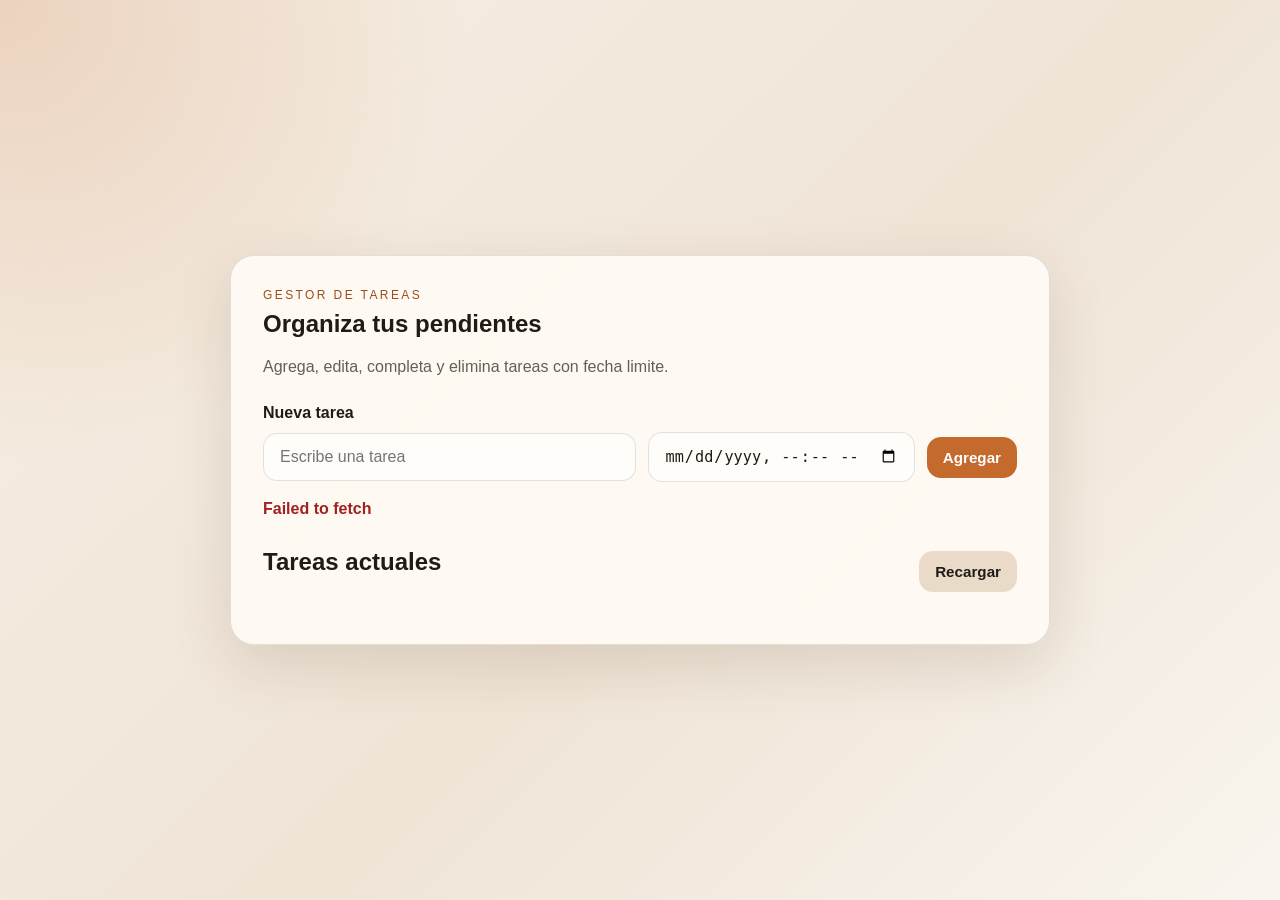
<file: frontend/index.html>
<!DOCTYPE html>
<html lang="es">
  <head>
    <meta charset="UTF-8" />
    <meta name="viewport" content="width=device-width, initial-scale=1.0" />
    <title>Gestor de tareas</title>
    <link rel="stylesheet" href="./styles.css" />
  </head>
  <body>
    <main class="app">
      <section class="panel">
        <p class="eyebrow">Gestor de tareas</p>
        <h1>Organiza tus pendientes</h1>
        <p class="intro">
          Agrega, edita, completa y elimina tareas con fecha limite.
        </p>

        <form id="task-form" class="task-form">
          <label for="task-input">Nueva tarea</label>
          <div class="task-row">
            <input
              id="task-input"
              name="task"
              type="text"
              placeholder="Escribe una tarea"
              required
            />
            <input
              id="deadline-input"
              name="deadline"
              type="datetime-local"
            />
            <button type="submit">Agregar</button>
          </div>
        </form>

        <div id="status" class="status" aria-live="polite"></div>

        <section class="tasks-section">
          <div class="tasks-header">
            <h2>Tareas actuales</h2>
            <button id="reload-button" class="secondary" type="button">
              Recargar
            </button>
          </div>
          <ul id="task-list" class="task-list"></ul>
        </section>
      </section>
    </main>

    <script src="./script.js"></script>
  </body>
</html>
</file>
<file: frontend/styles.css>
:root {
  --bg: #f4efe6;
  --panel: rgba(255, 251, 245, 0.92);
  --text: #1f1b16;
  --muted: #665e54;
  --accent: #c46a2d;
  --accent-dark: #9c4d18;
  --border: rgba(31, 27, 22, 0.12);
  --shadow: 0 20px 60px rgba(76, 47, 24, 0.14);
  --success: #2d7a47;
  --danger: #9f2222;
}

* {
  box-sizing: border-box;
}

body {
  margin: 0;
  min-height: 100vh;
  font-family: "Segoe UI", Tahoma, Geneva, Verdana, sans-serif;
  color: var(--text);
  background:
    radial-gradient(circle at top left, rgba(196, 106, 45, 0.22), transparent 30%),
    linear-gradient(135deg, #f7f0e7, #efe4d6 55%, #f9f5ee);
}

.app {
  min-height: 100vh;
  display: grid;
  place-items: center;
  padding: 24px;
}

.panel {
  width: min(100%, 820px);
  padding: 32px;
  border: 1px solid var(--border);
  border-radius: 24px;
  background: var(--panel);
  box-shadow: var(--shadow);
  backdrop-filter: blur(10px);
}

.eyebrow {
  margin: 0 0 8px;
  text-transform: uppercase;
  letter-spacing: 0.2em;
  font-size: 0.75rem;
  color: var(--accent-dark);
}

h1,
h2,
p {
  margin-top: 0;
}

.intro {
  color: var(--muted);
  margin: 12px 0 28px;
}

.task-form label {
  display: block;
  margin-bottom: 10px;
  font-weight: 600;
}

.task-row,
.tasks-header,
.task-main,
.task-actions,
.task-edit {
  display: flex;
  gap: 12px;
  align-items: center;
}

.task-row {
  flex-wrap: wrap;
}

input[type="text"] {
  flex: 1 1 280px;
  border: 1px solid var(--border);
  border-radius: 14px;
  padding: 14px 16px;
  font-size: 1rem;
  background: #fffdfa;
}

input[type="datetime-local"] {
  flex: 0 0 auto;
  border: 1px solid var(--border);
  border-radius: 14px;
  padding: 14px 16px;
  font-size: 0.95rem;
  background: #fffdfa;
  color: var(--text);
  min-width: 220px;
}

button {
  border: none;
  border-radius: 14px;
  padding: 12px 16px;
  font-size: 0.95rem;
  font-weight: 700;
  cursor: pointer;
  color: white;
  background: var(--accent);
  transition: transform 0.15s ease, background 0.15s ease;
}

button:hover {
  transform: translateY(-1px);
  background: var(--accent-dark);
}

button.secondary {
  color: var(--text);
  background: #eadbc8;
}

button.success {
  background: var(--success);
}

button.danger {
  background: var(--danger);
}

.status {
  min-height: 24px;
  margin: 18px 0 8px;
  color: var(--accent-dark);
  font-weight: 600;
}

.tasks-section {
  margin-top: 24px;
}

.tasks-header {
  justify-content: space-between;
  margin-bottom: 16px;
}

.task-list {
  list-style: none;
  padding: 0;
  margin: 0;
  display: grid;
  gap: 12px;
}

.task-item {
  display: grid;
  gap: 14px;
  padding: 16px;
  border-radius: 16px;
  background: rgba(255, 255, 255, 0.72);
  border: 1px solid var(--border);
}

.task-main {
  justify-content: space-between;
}

.task-label {
  display: flex;
  gap: 12px;
  align-items: center;
  flex: 1;
}

.task-checkbox {
  width: 18px;
  height: 18px;
  accent-color: var(--success);
}

.task-text {
  overflow-wrap: anywhere;
  font-size: 1rem;
}

.task-text.completed {
  text-decoration: line-through;
  color: var(--muted);
}

.task-text-container {
  display: flex;
  flex-direction: column;
  gap: 4px;
}

.task-deadline {
  font-size: 0.8rem;
  color: var(--muted);
  font-weight: 500;
}

.overdue-badge {
  color: var(--danger);
  font-weight: 700;
}

.task-item.overdue {
  background: rgba(255, 220, 220, 0.6);
  border-color: rgba(159, 34, 34, 0.25);
}

.task-actions {
  flex-wrap: wrap;
  justify-content: flex-end;
}

.task-edit {
  flex-wrap: wrap;
}

.empty-state {
  margin: 0;
  color: var(--muted);
  text-align: center;
  padding: 24px 16px;
  border: 1px dashed var(--border);
  border-radius: 16px;
}

@media (max-width: 640px) {
  .panel {
    padding: 24px;
  }

  .tasks-header,
  .task-main,
  .task-label,
  .task-actions,
  .task-edit {
    align-items: stretch;
    flex-direction: column;
  }

  button,
  input[type="text"],
  input[type="datetime-local"] {
    width: 100%;
  }
}
</file>
